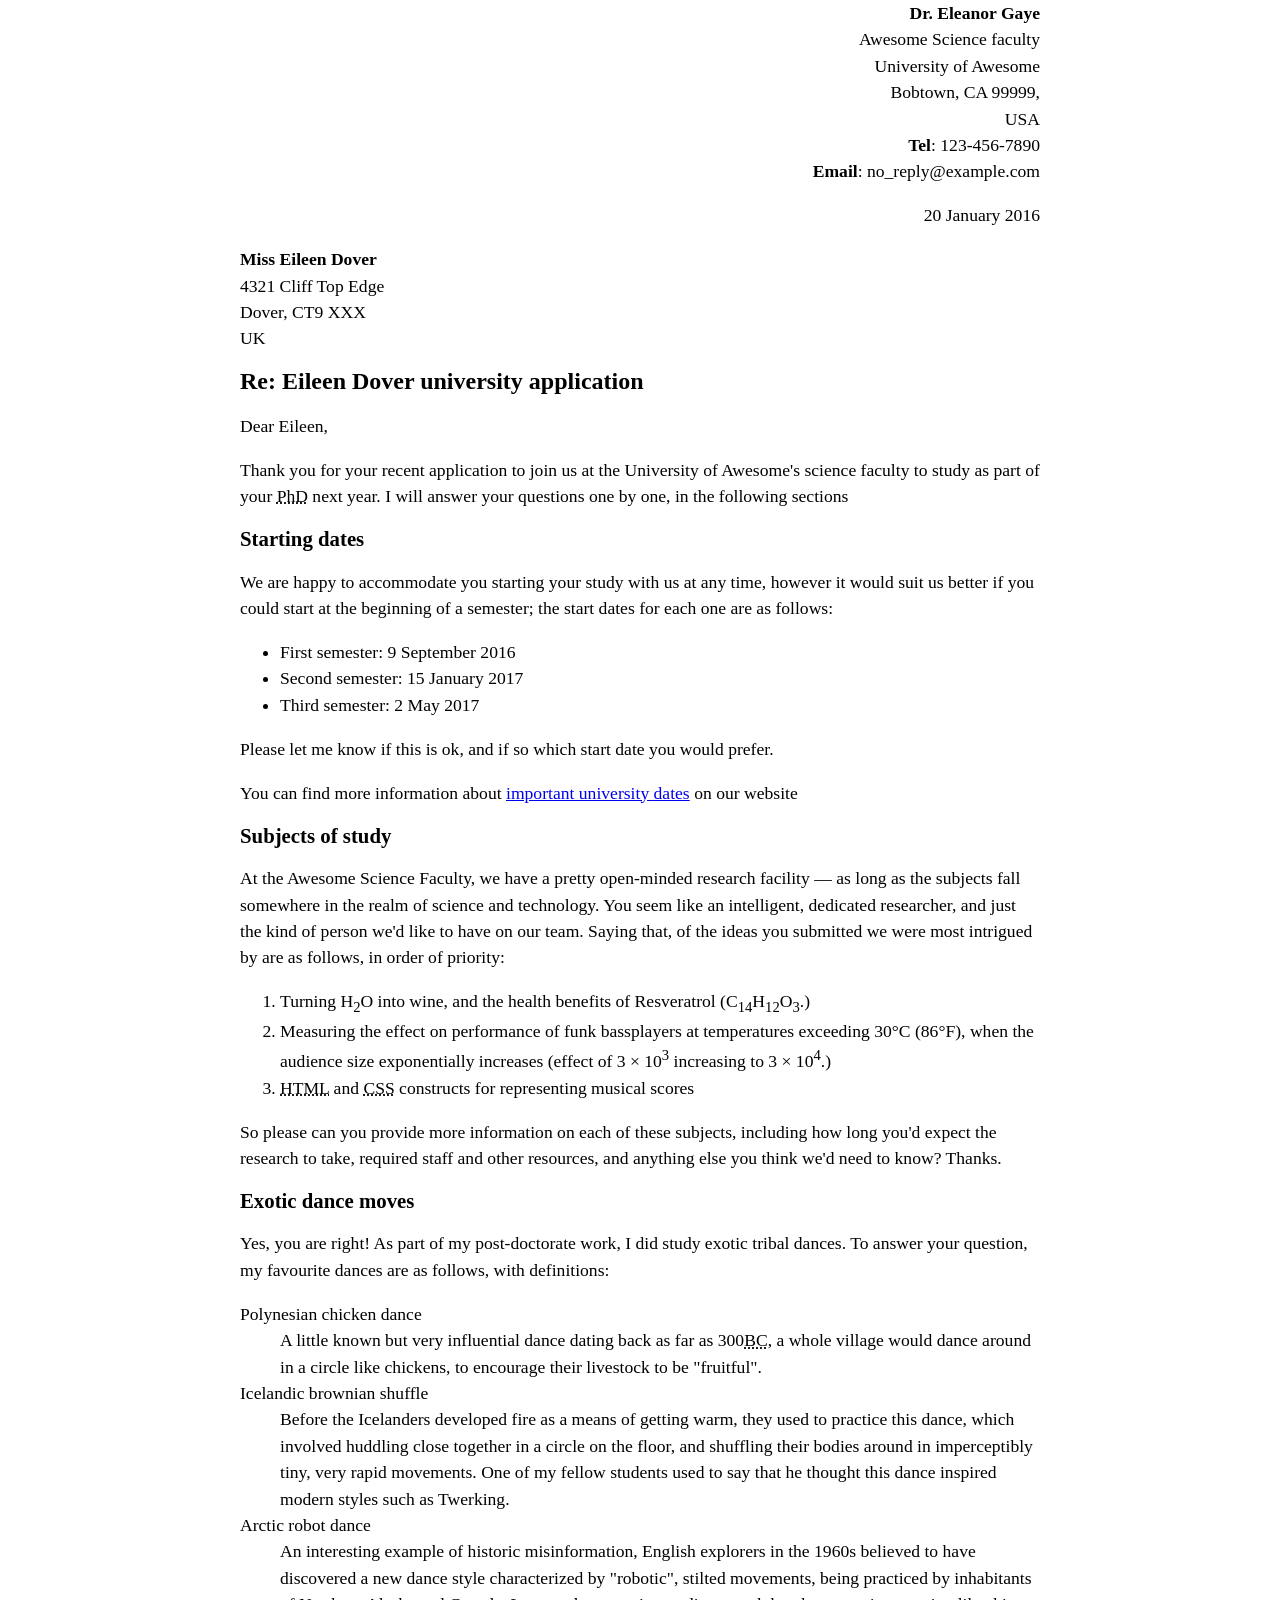
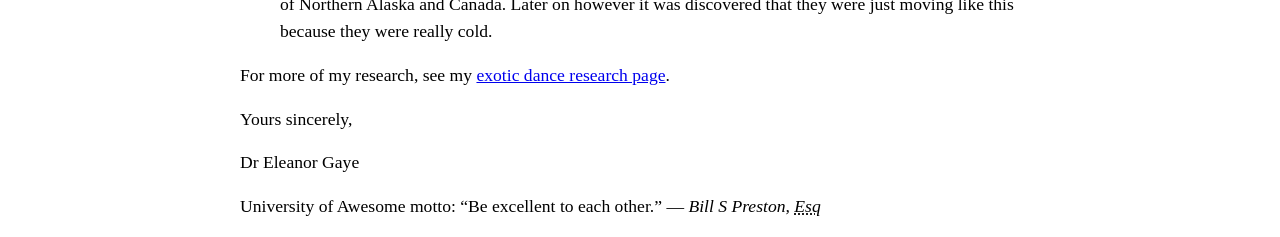
<file: lab1/lab1no1/index.html>
<!DOCTYPE html>
<html>
 <head>
 	<meta charset="utf-8">
 	<meta name="author" content="Юрьева Мария">
 	<link rel="stylesheet" href="styles/main.css">
 	<title>задание 1 лаб 1</title>
 </head>
 <body>
 	<address class = "sender-column">
		<b>Dr. Eleanor Gaye</b><br>
		Awesome Science faculty<br>
		University of Awesome<br>
		Bobtown, CA 99999,<br>
		USA<br>
		<b>Tel</b>: 123-456-7890<br>
		<b>Email</b>: no_reply@example.com
 	</address>
	<p class = "sender-column"><time datetime="2016-01-20">20 January 2016</time></p>

	<address class = "reciever-column">
		<b>Miss Eileen Dover</b><br>
		4321 Cliff Top Edge<br>
		Dover, CT9 XXX<br>
		UK
	</address>

	<h1>Re: Eileen Dover university application</h1>
	<p>Dear Eileen,</p>
	<p>Thank you for your recent application to join us at the University of Awesome's science faculty to study as part of your 
	<abbr title=" Doctor of Philosophy">PhD</abbr> next year. 
	I will answer your questions one by one, in the following sections</p>
	
	<h2>Starting dates</h2>
	<p>We are happy to accommodate you starting your study with us at any time, however it would suit us better if you could 
		start at the beginning of a semester; the start dates for each one are as follows:</p>
	<ul>
		<li>First semester: <time datetime="2016-09-09">9 September 2016</time></li>
		<li>Second semester: <time datetime="2017-01-15">15 January 2017</time></li>
		<li>Third semester: <time datetime="2017-05-02">2 May 2017</time></li>
	</ul>
	<p>Please let me know if this is ok, and if so which start date you would prefer.</p>
	<p>You can find more information about <a href = "http://example.com">important university dates</a> on our website</p>
	
	<h2>Subjects of study</h2>
	<p>At the Awesome Science Faculty, we have a pretty open-minded research facility — as long as the subjects fall somewhere
		in the realm of science and technology. You seem like an intelligent, dedicated researcher, and just the kind of person
		we'd like to have on our team. Saying that, of the ideas you submitted we were most intrigued by are as follows, in
		order of priority:</p>
	<ol>
		<li>Turning H<sub>2</sub>O into wine, and the health benefits of Resveratrol (C<sub>14</sub>H<sub>12</sub>O<sub>3</sub>.)</li>
		<li>Measuring the effect on performance of funk bassplayers at temperatures exceeding 30&deg;C (86&deg;F), when the audience
			size exponentially increases (effect of 3 &times; 10<sup>3</sup> increasing to 3 &times; 10<sup>4</sup>.)</li>
		<li><abbr title="HyperText Markup Language">HTML</abbr> and 
			<abbr title="Cascading Style Sheets">CSS</abbr> constructs for representing musical scores</li>
	</ol>
	<p>So please can you provide more information on each of these subjects, including how long you'd expect the research to 
		take, required staff and other resources, and anything else you think we'd need to know? Thanks.</p>
	
	<h2>Exotic dance moves</h2>
	<p>Yes, you are right! As part of my post-doctorate work, I did study exotic tribal dances. To answer your question, 
		my favourite dances are as follows, with definitions:</p>
	<dl>
		<dt>Polynesian chicken dance</dt>
			<dd>A little known but very influential dance dating back as far as 
			300<abbr title="Before Christ">BC</abbr>, a whole village would dance around in a
			circle like chickens, to encourage their livestock to be "fruitful".</dd>
		<dt>Icelandic brownian shuffle</dt>
			<dd>Before the Icelanders developed fire as a means of getting warm, they used to practice this dance, which involved
			huddling close together in a circle on the floor, and shuffling their bodies around in imperceptibly tiny, very rapid 
			movements. One of my fellow students used to say that he thought this dance inspired modern styles such as Twerking.</dd>
		<dt>Arctic robot dance</dt>
			<dd>An interesting example of historic misinformation, English explorers in the 1960s believed to have discovered a new 
			dance style characterized by "robotic", stilted movements, being practiced by inhabitants of Northern Alaska and Canada. 
			Later on however it was discovered that they were just moving like this because they were really cold.</dd>
	</dl>
	<p>For more of my research, see my <a href = "http://example.com">exotic dance research page</a>.</p>
	<p>Yours sincerely,</p>
	<p>Dr Eleanor Gaye</p>
	<p>
		University of Awesome motto:
		<q>Be excellent to each other.</q>
		— 
  	<cite>Bill S Preston, <abbr title=" Esquire">Esq</abbr></cite>
	</p>
 </body>
</html>
</file>
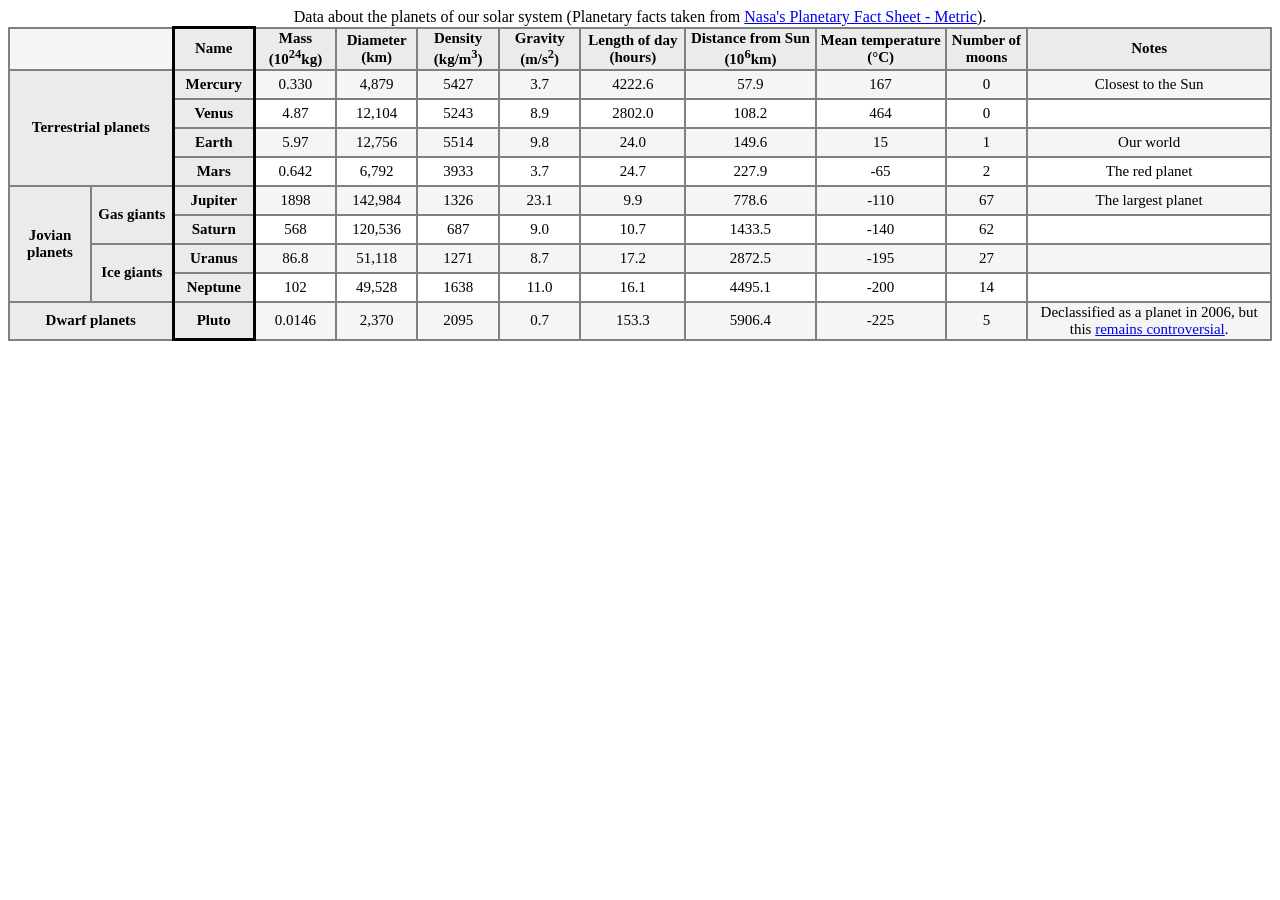
<file: lab1/lab1no2/index.html>
<!DOCTYPE html>
<html>
	<head>
		<meta charset="utf-8">
 		<meta name="author" content="Юрьева Мария">
 		<link rel="stylesheet" href="styles/main.css">
 		<title>Planets</title>
 	</head>
 	<body>
		<table>
			<caption>Data about the planets of our solar system (Planetary facts taken from 
				<a href="http://nssdc.gsfc.nasa.gov/planetary/factsheet/">Nasa's Planetary Fact Sheet - Metric</a>).</caption>
			<thead>
				<tr>
					<th colspan="2" scope="colgroup" class="titles"></th>
					<th scope="col" class="highlight">Name</th>
					<th scope="col">Mass (10<sup>24</sup>kg)</th>
					<th scope="col">Diameter (km)</th>
					<th scope="col">Density (kg/m<sup>3</sup>)</th>
					<th scope="col">Gravity (m/s<sup>2</sup>)</th>
					<th scope="col" class="length">Length of day (hours)</th>
					<th scope="col" class="distance">Distance from Sun (10<sup>6</sup>km)</th>
					<th scope="col" class="temp">Mean temperature (&deg;C)</th>
					<th scope="col">Number of moons</th>
					<th scope="col" class="notes">Notes</th>
				</tr>
			</thead>
			<tbody>
				<tr>
					<th colspan="2" rowspan="4" scope="rowgroup">Terrestrial planets</th>
					<th scope="row" class="highlight">Mercury</th>
					<td>0.330</td>
					<td>4,879</td>
					<td>5427</td>
					<td>3.7</td>
					<td>4222.6</td>
					<td>57.9</td>
					<td>167</td>
					<td>0</td>
					<td>Closest to the Sun</td>
				</tr>
				<tr>
					<th scope="row" class="highlight">Venus</th>
					<td>4.87</td>
					<td>12,104</td>
					<td>5243</td>
					<td>8.9</td>
					<td>2802.0</td>
					<td>108.2</td>
					<td>464</td>
					<td>0</td>
					<td></td>
				</tr>
				<tr>
					<th scope="row" class="highlight">Earth</th>
					<td>5.97</td>
					<td>12,756</td>
					<td>5514</td>
					<td>9.8</td>
					<td>24.0</td>
					<td>149.6</td>
					<td>15</td>
					<td>1</td>
					<td>Our world</td>
				</tr>
				<tr>
					<th scope="row" class="highlight">Mars</th>
					<td>0.642</td>
					<td>6,792</td>
					<td>3933</td>
					<td>3.7</td>
					<td>24.7</td>
					<td>227.9</td>
					<td>-65</td>
					<td>2</td>
					<td>The red planet</td>
				</tr>
				<tr>
					<th rowspan="4" scope="rowgroup">Jovian planets</th>
					<th rowspan="2" scope="rowgroup">Gas giants</th>
					<th scope="row" class="highlight">Jupiter</th>
					<td>1898</td>
					<td>142,984</td>
					<td>1326</td>
					<td>23.1</td>
					<td>9.9</td>
					<td>778.6</td>
					<td>-110</td>
					<td>67</td>
					<td>The largest planet</td>
				</tr>
				<tr>
					<th scope="row" class="highlight">Saturn</th>
					<td>568</td>
					<td>120,536</td>
					<td>687</td>
					<td>9.0</td>
					<td>10.7</td>
					<td>1433.5</td>
					<td>-140</td>
					<td>62</td>
					<td></td>
				</tr>
				<tr>
					<th rowspan="2" scope="rowgroup">Ice giants</th>
					<th scope="row" class="highlight">Uranus</th>
					<td>86.8</td>
					<td>51,118</td>
					<td>1271</td>
					<td>8.7</td>
					<td>17.2</td>
					<td>2872.5</td>
					<td>-195</td>
					<td>27</td>
					<td></td>
				</tr>
				<tr>
					<th scope="row" class="highlight">Neptune</th>
					<td>102</td>
					<td>49,528</td>
					<td>1638</td>
					<td>11.0</td>
					<td>16.1</td>
					<td>4495.1</td>
					<td>-200</td>
					<td>14</td>
					<td></td>
				</tr>
				</tr>
				<tr>
					<th colspan="2" scope="row">Dwarf planets</th>
					<th scope="row" class="highlight">Pluto</th>
					<td>0.0146</td>
					<td>2,370</td>
					<td>2095</td>
					<td>0.7</td>
					<td>153.3</td>
					<td>5906.4</td>
					<td>-225</td>
					<td>5</td>
					<td> Declassified as a planet in 2006, but this <a
						href="http://www.usatoday.com/story/tech/2014/10/02/pluto-planet-solar-system/16578959/">remains controversial</a>.</td>
				</tr>
			</tbody>
		</table>
 	</body>
</html>
</file>
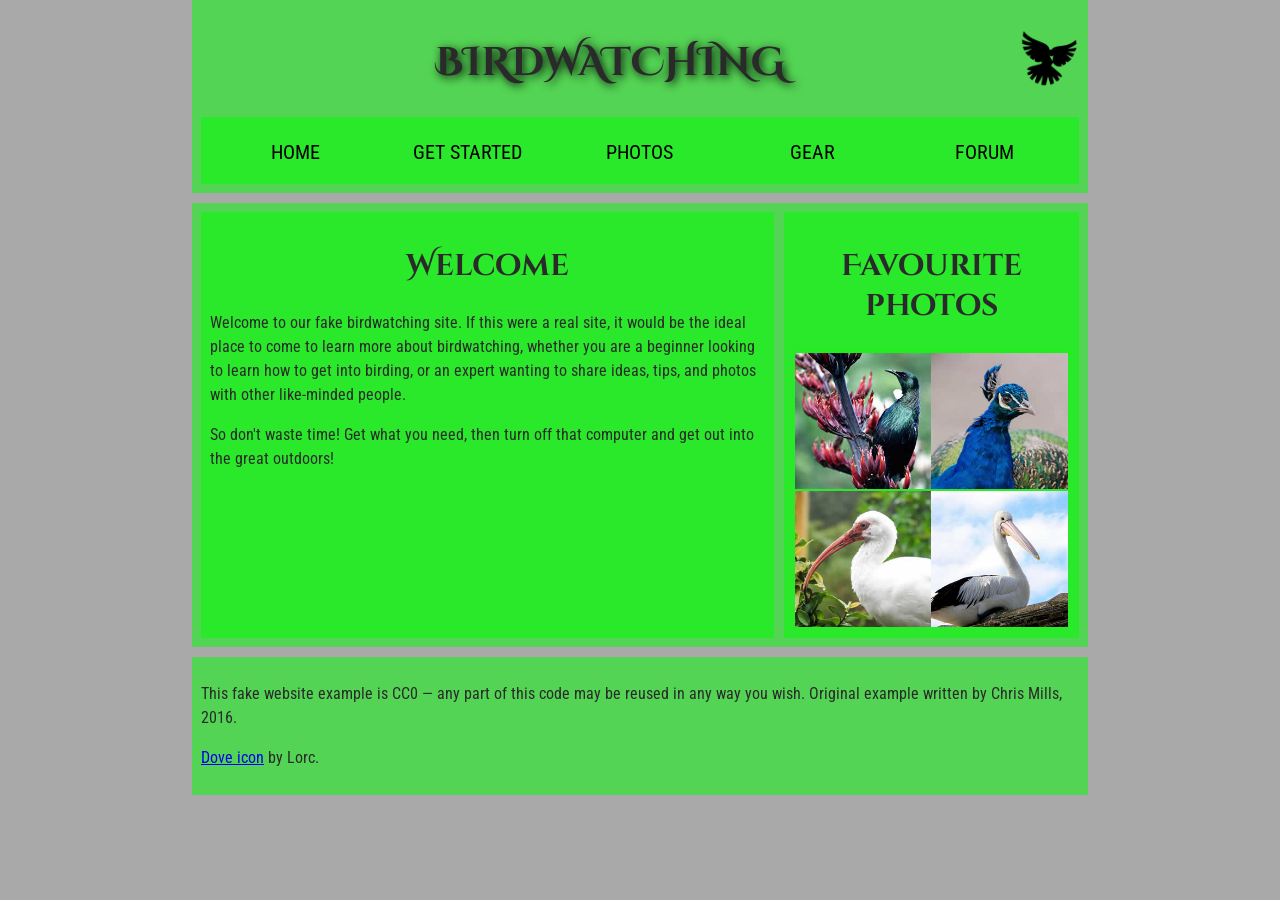
<file: lab2/BirdWatching/index.html>
<!DOCTYPE html>
<html>
  <head>
    <meta charset="utf-8">
		<meta name="author" content="Юрьева Мария">
		<link href="https://fonts.googleapis.com/css?family=Roboto+Condensed:300|Cinzel+Decorative:700" rel="stylesheet">
		<link rel="stylesheet" href="styles/style.css">
    <title>Birdwatching</title>
  </head>

  <body>
		<header>
			<h1>Birdwatching</h1>
      <img src="images/dove.png" alt="a simple dove logo">
			<nav>
				<ul>
        	<li><span>Home</span></li>
        	<li><a href="#">Get started</a></li>
        	<li><a href="#">Photos</a></li>
        	<li><a href="#">Gear</a></li>
        	<li><a href="#">Forum</a></li>
      	</ul>
			</nav>
		</header>

		<main>
			<article>
				<h2>Welcome</h2>
				<p>Welcome to our fake birdwatching site. If this were a real site, it would be the ideal place to come to learn more about birdwatching, whether you are a beginner looking to learn how to get into birding, or an expert wanting to share ideas, tips, and photos with other like-minded people.</p>
				<p>So don't waste time! Get what you need, then turn off that computer and get out into the great outdoors!</p>
			</article>
			<aside>
				<h2>Favourite photos</h2>
				<section>
      		<a href="images/favorite-1.jpg"><img src="images/favorite-1_th.jpg" alt="Small black bird, black claws, long black slender beak, links to larger version of the image"></a>
      		<a href="images/favorite-2.jpg"><img src="images/favorite-2_th.jpg" alt="Top half of a pretty bird with bright blue plumage on neck, light colored beak, blue headdress, links to larger version of the image"></a>
      		<a href="images/favorite-3.jpg"><img src="images/favorite-3_th.jpg" alt="Top half of a large bird with white plumage, very long curved narrow light colored break, links to larger version of the image"></a>
      		<a href="images/favorite-4.jpg"><img src="images/favorite-4_th.jpg" alt="Large bird, mostly white plumage with black plumage on back and rear, long straight white beak, links to larger version of the image"></a>
				</section>
			</aside>
		</main>
		<footer>
			<p>This fake website example is CC0 — any part of this code may be reused in any way you wish. Original example written by Chris Mills, 2016.</p>
      <p><a href="http://game-icons.net/lorc/originals/dove.html">Dove icon</a> by Lorc.</p>
		</footer>
  </body>
</html>
</file>
<file: lab1/lab1no1/styles/main.css>
body {
 max-width: 800px;
 margin: 0 auto;
}
.sender-column {
 text-align: right;
 font-style: normal;
}
.reciever-column{
	font-style: normal;
}
h1 {
 font-size: 1.5em;
}
h2 {
 font-size: 1.3em;
}
p,ul,ol,dl,address {
 font-size: 1.1em;
}
p, li, dd, dt, address {
 line-height: 1.5;
}
</file>
<file: lab1/lab1no2/styles/main.css>
table{
	border-collapse: collapse;
	table-layout: fixed;
  width: 100%;
}
table, td, th{
	border: 2px solid gray;
}
th, td {
  word-wrap: break-word; 
	text-align: center;
  font-size: 15px; 
	height: 25px;
}
th{
	background-color:#EBEBEB;
}
tbody tr:nth-child(odd) td{
	background-color:#F5F5F5;
}
thead th:first-child{
	background-color:#F5F5F5;
}
.titles{
width: 13%;
}
.temp, .distance{
	width: 10%;
}
.length{
	width: 8%;
}
.notes{
width: 19%;
}
.highlight{
	border-left: 3px solid black;
	border-right: 3px solid black;
}
tbody tr:last-child .highlight{
	border-bottom: 3px solid black;
}
thead tr:first-child .highlight{
	border-top: 3px solid black;
}
</file>
<file: lab2/BirdWatching/styles/style.css>
/* || General setup */

html, body {
  margin: 0;
  padding: 0;
}

html {
  font-size: 10px;
  background-color: #a9a9a9;
}

body {
  width: 70%;
  min-width: 800px;
  margin: 0 auto;
}

/* || typography */

h1, h2, h3 {
  font-family: 'Cinzel Decorative', cursive;
  color: #2a2a2a;
}

p, input, li {
  font-family: 'Roboto Condensed', sans-serif;
  color: #2a2a2a;
}

h1 {
  font-size: 4rem;
  text-align: center;
  text-shadow: 2px 2px 10px black;
}

h2 {
  font-size: 3rem;
  text-align: center;
}

h3 {
  font-size: 2.2rem;
}

p, li {
  font-size: 1.6rem;
  line-height: 1.5;
}

/* || header layout */

header {
	margin-bottom: 10px;
  display: flex;
  flex-flow: row wrap;
}

body > * {
  background-color: red;
  padding: 1%;
}

main, header, nav, article, aside, footer, section {
  background-color: rgba(0,255,0,0.5);
  padding: 1%;
}

h1 {
  flex: 5;
  text-transform: uppercase;
}

header img {
  display: block;
  height: 60px;
  padding-top: 20.15px;
}

nav {
  height: 50px;
  flex: 100%;
  display: flex;
}

nav ul {
  padding: 0;
  list-style-type: none;
  flex: 2;
  display: flex;
}

nav li {
  display: inline;
  text-align: center;
  flex: 1;
}

nav a, nav span {
  display: inline-block;
  font-size: 2rem;
  height: 3rem;
  line-height: 1.7;
  text-transform: uppercase;
  text-decoration: none;
  color: black;

}

/* || main layout */

main {
  display: flex;
}

article, section {
  flex: 4;
}

aside {
  flex: 2;
  margin-left: 10px;
  padding: 1%;
}

aside a {
  display: block;
  float: left;
  width: 50%;
}

aside img {
  max-width: 100%;
}

footer {
  margin-top: 10px;
}
</file>
